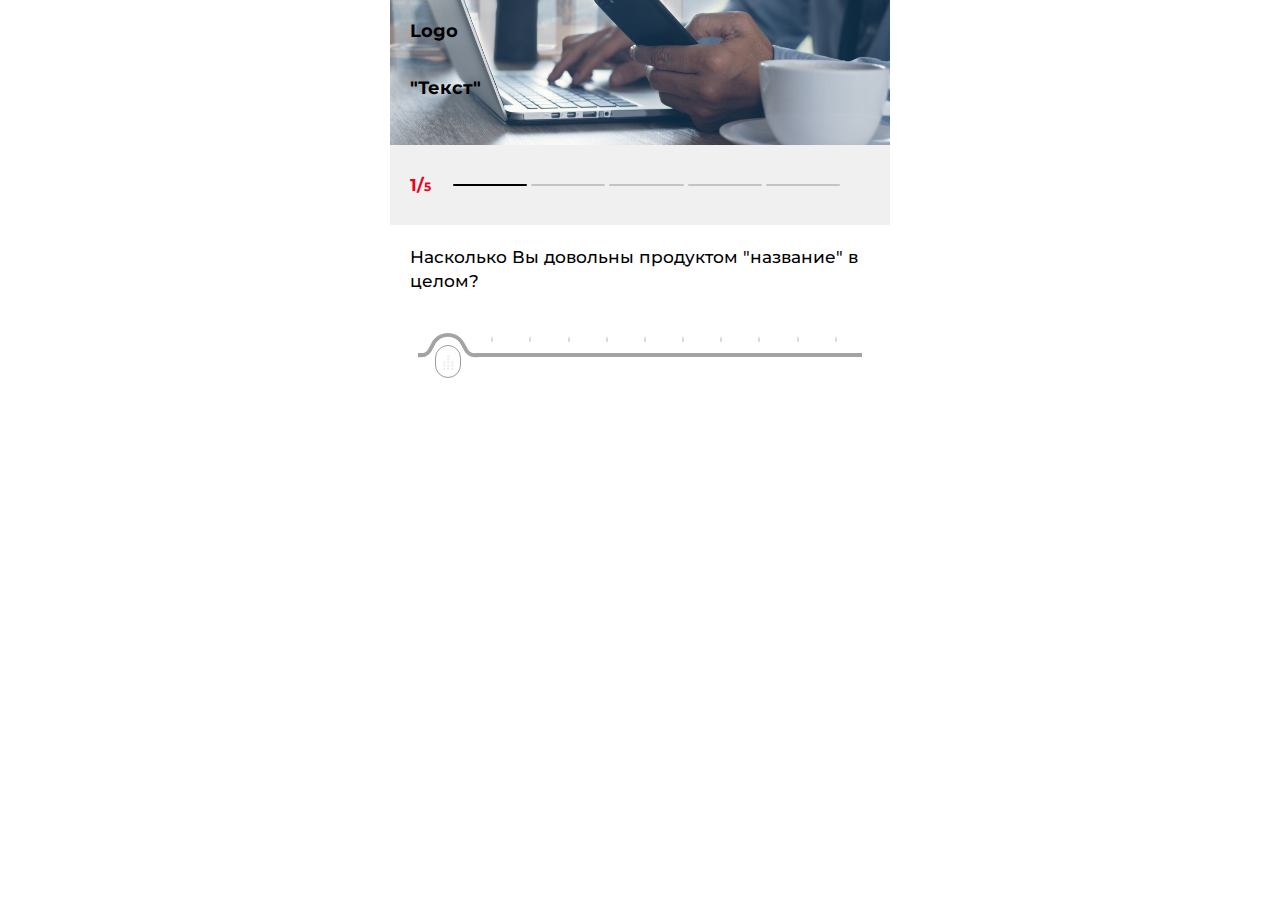
<file: index.html>
<!DOCTYPE html>
<html lang="en">

<head>
    <meta charset="UTF-8">
    <meta http-equiv="X-UA-Compatible" content="IE=edge">
    <!-- <meta name="viewport" content="width=device-width, initial-scale=1"> -->
    <meta name="viewport" content="width=device-width, initial-scale=1.0, maximum-scale=1.0, user-scalable=0" />
    <link rel="stylesheet" href="./style/range-style.css?ver=1.1.7">
    <link rel="stylesheet" href="./style/style.css?ver=1.4.8">
    <script src="https://code.jquery.com/jquery-3.6.0.min.js"
        integrity="sha256-/xUj+3OJU5yExlq6GSYGSHk7tPXikynS7ogEvDej/m4=" crossorigin="anonymous"></script>
    <title>Document</title>
</head>

<body>
    <div class="survey-container" id="survey-container">
        <div class="header">
            <div class="logo">
               <span>Logo</span>
            </div>
            <div class="header-txt">
                <!-- <p><span class="upper">Название <span class="no-wrapp">про<span class="txt-line">дукта</span></span></span></p> -->
                <p>"Текст"</p>
            </div>
        </div>
        <form action="thanks_page.html" id="main-form">
            <div class="q-box-0">
                <div class="q-markering-container">
                    <div class="q-number-box">
                        <div class="q-number">
                            <span class="big-number">1/</span><span class="small-number">5</span>
                        </div>
                        <div class="marker-container">
                            <div class="marker active"></div>
                            <div class="marker"></div>
                            <div class="marker"></div>
                            <div class="marker"></div>
                            <div class="marker"></div>
                            <div class="marker" style="display: none;"></div>
                        </div>
                    </div>
                </div>
                <div class="white-bg">
                    <div class="main-question-wrapper">
                        <p class="main-question">Насколько Вы довольны продуктом "название"
                            в целом?</p>
                    </div>
                    <div class="range-container">
                        <img class="range-curve" src="./img/svg_url2.svg" alt="">
                        <div class="range-wrap" id="range-wrapp-1">
                            <div class="points-box" id="points-box"></div>
                            <div class="point-marcking-wrapper">
                                <div class="point-marck active-mark">
                                    <img src="./img/marckingEllipse.svg" alt="">
                                </div>
                                <div class="point-marck">
                                    <img src="./img/marckingEllipse.svg" alt="">
                                </div>
                                <div class="point-marck">
                                    <img src="./img/marckingEllipse.svg" alt="">
                                </div>
                                <div class="point-marck">
                                    <img src="./img/marckingEllipse.svg" alt="">
                                </div>
                                <div class="point-marck">
                                    <img src="./img/marckingEllipse.svg" alt="">
                                </div>
                                <div class="point-marck">
                                    <img src="./img/marckingEllipse.svg" alt="">
                                </div>
                                <div class="point-marck">
                                    <img src="./img/marckingEllipse.svg" alt="">
                                </div>
                                <div class="point-marck">
                                    <img src="./img/marckingEllipse.svg" alt="">
                                </div>
                                <div class="point-marck">
                                    <img src="./img/marckingEllipse.svg" alt="">
                                </div>
                                <div class="point-marck">
                                    <img src="./img/marckingEllipse.svg" alt="">
                                </div>
                                <div class="point-marck">
                                    <img src="./img/marckingEllipse.svg" alt="">
                                </div>
                            </div>
                            <!-- Ticks (lines) over slider -->
                            <div class="ticks" id="tickContainer">
                            </div>
                            <!-- Range value inside of range thumb -->
                            <div class="range-value" id="rangeValue">
                                <div class="dots">
                                    <img src="./img/dots.svg" alt="">
                                </div>
                            </div>
                            <!-- Range itself -->
                            <input id="range" class="input-el" type="range" min="0" max="10" value="0.1" step="0.1">
                        </div>
                        <p class="range-error">Выберите, пожалуйста, причину предыдущей оценки</p>
                        <div class="help-message-wrapper">
                            <div class="help-txt hidden-help" style="display: none;">
                                <div class="help-icon first-range-help">
                                    <i class="hand first-range-hand"></i>
                                    <div class="arrow-left">
                                        <svg version="1.1" xmlns="http://www.w3.org/2000/svg"
                                            xmlns:xlink="http://www.w3.org/1999/xlink" x="0px" y="0px"
                                            viewBox="0 0 17 30" style="enable-background:new 0 0 17 30;"
                                            xml:space="preserve">
                                            <style type="text/css">
                                                .l-arrow {
                                                    fill: none;
                                                    stroke: #B0AFAD;
                                                    stroke-width: 1.5;
                                                    stroke-linejoin: bevel;
                                                    stroke-miterlimit: 10;
                                                }
                                            </style>
                                            <polyline class="l-arrow" points="16.1,28.9 1.5,15 16.2,1.4 " />
                                        </svg>
                                    </div>
                                    <div class="arrow-right">
                                        <div class="arrow-line"></div>
                                        <svg version="1.1" xmlns="http://www.w3.org/2000/svg"
                                            xmlns:xlink="http://www.w3.org/1999/xlink" x="0px" y="0px"
                                            viewBox="0 0 17 31" style="enable-background:new 0 0 17 31;"
                                            xml:space="preserve">
                                            <style type="text/css">
                                                .r-arrow {
                                                    fill: none;
                                                    stroke: #B0AFAD;
                                                    stroke-width: 1.5;
                                                    stroke-linejoin: bevel;
                                                    stroke-miterlimit: 10;
                                                }
                                            </style>
                                            <polyline class="r-arrow" points="1.7,28.9 16.2,15 1.5,1.4 " />
                                        </svg>
                                    </div>
                                </div>
                                <span class="first-range-help-txt" style="display: none;">нажмите или проведите по шкале
                                    вправо
                                    или
                                    влево</span>
                            </div>
                        </div>
                    </div>
                </div>
            </div>
            <div class="survey-subquestions-container">
                <div class="q-box q-box-1">
                    <div class="q-markering-container">
                        <div class="q-number-box">
                            <div class="q-number">
                                <span class="big-number">2/</span><span class="small-number">5</span>
                            </div>
                            <div class="marker-container">
                                <div class="marker active"></div>
                                <div class="marker active"></div>
                                <div class="marker"></div>
                                <div class="marker"></div>
                                <div class="marker"></div>
                                <!-- <div class="marker"></div> -->
                            </div>
                        </div>
                    </div>
                    <div class="white-bg">
                        <div class="main-question-wrapper">
                            <p class="main-question">Насколько легко пользоваться продуктом "название"?
                            </p>
                        </div>
                        <div class="range-container">
                            <div class="range-wrap" id="range-wrapp-2">
                                <div class="points-box" id="points-box2"></div>
                                <div class="point-marcking-wrapper">
                                    <div class="point-marck active-mark">
                                        <img src="./img/marckingEllipse.svg" alt="">
                                    </div>
                                    <div class="point-marck">
                                        <img src="./img/marckingEllipse.svg" alt="">
                                    </div>
                                    <div class="point-marck">
                                        <img src="./img/marckingEllipse.svg" alt="">
                                    </div>
                                    <div class="point-marck">
                                        <img src="./img/marckingEllipse.svg" alt="">
                                    </div>
                                    <div class="point-marck">
                                        <img src="./img/marckingEllipse.svg" alt="">
                                    </div>
                                    <div class="point-marck">
                                        <img src="./img/marckingEllipse.svg" alt="">
                                    </div>
                                    <div class="point-marck">
                                        <img src="./img/marckingEllipse.svg" alt="">
                                    </div>
                                    <div class="point-marck">
                                        <img src="./img/marckingEllipse.svg" alt="">
                                    </div>
                                    <div class="point-marck">
                                        <img src="./img/marckingEllipse.svg" alt="">
                                    </div>
                                    <div class="point-marck">
                                        <img src="./img/marckingEllipse.svg" alt="">
                                    </div>
                                    <div class="point-marck">
                                        <img src="./img/marckingEllipse.svg" alt="">
                                    </div>
                                </div>
                                <!-- Ticks (lines) over slider -->
                                <div class="ticks" id="tickContainer2">
                                </div>
                                <!-- Range value inside of range thumb -->
                                <div class="range-value" id="rangeValue2">
                                    <div class="dots">
                                        <img src="./img/dots.svg" alt="">
                                    </div>
                                </div>
                                <!-- Range itself -->
                                <input id="range2" class="input-el" type="range" min="0" max="10" value="0.1"
                                    step="0.1">
                            </div>
                            <p class="range-error">Пожалуйста, выберите ответ</p>
                        </div>
                    </div>
                </div>
                <div class="q-box q-box-2">
                    <div class="q-markering-container">
                        <div class="q-number-box">
                            <div class="q-number">
                                <span class="big-number">3/</span><span class="small-number">5</span>
                            </div>
                            <div class="marker-container">
                                <div class="marker active"></div>
                                <div class="marker active"></div>
                                <div class="marker active"></div>
                                <div class="marker"></div>
                                <div class="marker"></div>
                                <!-- <div class="marker"></div> -->
                            </div>
                        </div>
                    </div>
                    <div class="white-bg">
                        <div class="main-question-wrapper">
                            <p class="main-question">Оцените понятность тарифов и условий обслуживания</p>
                        </div>
                        <div class="range-container">
                            <div class="range-wrap" id="range-wrapp-3">
                                <div class="points-box" id="points-box3"></div>
                                <div class="point-marcking-wrapper">
                                    <div class="point-marck active-mark">
                                        <img src="./img/marckingEllipse.svg" alt="">
                                    </div>
                                    <div class="point-marck">
                                        <img src="./img/marckingEllipse.svg" alt="">
                                    </div>
                                    <div class="point-marck">
                                        <img src="./img/marckingEllipse.svg" alt="">
                                    </div>
                                    <div class="point-marck">
                                        <img src="./img/marckingEllipse.svg" alt="">
                                    </div>
                                    <div class="point-marck">
                                        <img src="./img/marckingEllipse.svg" alt="">
                                    </div>
                                    <div class="point-marck">
                                        <img src="./img/marckingEllipse.svg" alt="">
                                    </div>
                                    <div class="point-marck">
                                        <img src="./img/marckingEllipse.svg" alt="">
                                    </div>
                                    <div class="point-marck">
                                        <img src="./img/marckingEllipse.svg" alt="">
                                    </div>
                                    <div class="point-marck">
                                        <img src="./img/marckingEllipse.svg" alt="">
                                    </div>
                                    <div class="point-marck">
                                        <img src="./img/marckingEllipse.svg" alt="">
                                    </div>
                                    <div class="point-marck">
                                        <img src="./img/marckingEllipse.svg" alt="">
                                    </div>
                                </div>
                                <!-- Ticks (lines) over slider -->
                                <div class="ticks" id="tickContainer3">
                                </div>
                                <!-- Range value inside of range thumb -->
                                <div class="range-value" id="rangeValue3">
                                    <div class="dots">
                                        <img src="./img/dots.svg" alt="">
                                    </div>
                                </div>
                                <!-- Range itself -->
                                <input id="range3" class="input-el" type="range" min="0" max="10" value="0.1"
                                    step="0.1">
                            </div>
                        </div>
                    </div>
                    <p class="range-error">Пожалуйста, выберите ответ</p>
                    <div class="additional-answers-wrapper additional-answers3">
                        <p class="additional-answers-text"></p>
                        <div class="additional-answers-box r3-answers">
                            <div class="additional-answer-el">
                                <input type="checkbox" class="q-input q-3-input" value="" data-name="q-2-1"
                                    name="f_sub[]" id="q-2-1" data-reqired="">
                                <label for="q-2-1">
                                    <div class="answer-el">
                                        <div class="icon-box">

                                        </div>
                                        <div class="answer-txt">
                                        </div>
                                    </div>
                                </label>
                            </div>
                            <div class="additional-answer-el">
                                <input type="checkbox" class="q-input q-3-input" value="" data-name="q-2-1"
                                    name="f_sub[]" id="q-2-2" data-reqired="">
                                <label for="q-2-2">
                                    <div class="answer-el">
                                        <div class="icon-box">

                                        </div>
                                        <div class="answer-txt">
                                        </div>
                                    </div>
                                </label>
                            </div>
                            <div class="additional-answer-el">
                                <input type="checkbox" class="q-input q-3-input" value="" data-name="q-2-1"
                                    name="f_sub[]" id="q-2-3" data-reqired="">
                                <label for="q-2-3">
                                    <div class="answer-el">
                                        <div class="icon-box">

                                        </div>
                                        <div class="answer-txt">
                                        </div>
                                    </div>
                                </label>
                            </div>
                        </div>
                        <p class="error">Выберите, пожалуйста, причину предыдущей оценки </p>
                    </div>
                </div>
                <div class="q-box q-box-3">
                    <div class="q-markering-container">
                        <div class="q-number-box">
                            <div class="q-number">
                                <span class="big-number">4/</span><span class="small-number">5</span>
                            </div>
                            <div class="marker-container">
                                <div class="marker active"></div>
                                <div class="marker active"></div>
                                <div class="marker active"></div>
                                <div class="marker active"></div>
                                <div class="marker"></div>
                                <!-- <div class="marker"></div> -->
                            </div>
                        </div>
                    </div>
                    <div class="white-bg">
                        <div class="main-question-wrapper">
                            <p class="main-question">Оцените достаточность и понятность информации(функционала) в
                                мобильном банке</p>
                        </div>
                        <div class="range-container">
                            <div class="range-wrap" id="range-wrapp-4">
                                <div class="points-box" id="points-box4"></div>
                                <div class="point-marcking-wrapper">
                                    <div class="point-marck active-mark">
                                        <img src="./img/marckingEllipse.svg" alt="">
                                    </div>
                                    <div class="point-marck">
                                        <img src="./img/marckingEllipse.svg" alt="">
                                    </div>
                                    <div class="point-marck">
                                        <img src="./img/marckingEllipse.svg" alt="">
                                    </div>
                                    <div class="point-marck">
                                        <img src="./img/marckingEllipse.svg" alt="">
                                    </div>
                                    <div class="point-marck">
                                        <img src="./img/marckingEllipse.svg" alt="">
                                    </div>
                                    <div class="point-marck">
                                        <img src="./img/marckingEllipse.svg" alt="">
                                    </div>
                                    <div class="point-marck">
                                        <img src="./img/marckingEllipse.svg" alt="">
                                    </div>
                                    <div class="point-marck">
                                        <img src="./img/marckingEllipse.svg" alt="">
                                    </div>
                                    <div class="point-marck">
                                        <img src="./img/marckingEllipse.svg" alt="">
                                    </div>
                                    <div class="point-marck">
                                        <img src="./img/marckingEllipse.svg" alt="">
                                    </div>
                                    <div class="point-marck">
                                        <img src="./img/marckingEllipse.svg" alt="">
                                    </div>
                                </div>
                                <!-- Ticks (lines) over slider -->
                                <div class="ticks" id="tickContainer4">
                                </div>
                                <!-- Range value inside of range thumb -->
                                <div class="range-value" id="rangeValue4">
                                    <div class="dots">
                                        <img src="./img/dots.svg" alt="">
                                    </div>
                                </div>
                                <!-- Range itself -->
                                <input id="range4" class="input-el" type="range" min="0" max="10" value="0.1"
                                    step="0.1">
                            </div>
                        </div>
                    </div>
                    <p class="range-error">Пожалуйста, выберите ответ</p>
                    <div class="additional-answers-wrapper additional-answers4">
                        <p class="additional-answers-text"></p>
                        <div class="additional-answers-box r4-answers">
                            <div class="additional-answer-el">
                                <input type="checkbox" class="q-input q-4-input" value="" data-name="q-3-1"
                                    name="f_sub[]" id="q-3-1" data-reqired="">
                                <label for="q-3-1">
                                    <div class="answer-el">
                                        <div class="icon-box">

                                        </div>
                                        <div class="answer-txt">
                                        </div>
                                    </div>
                                </label>
                            </div>
                            <div class="additional-answer-el">
                                <input type="checkbox" class="q-input q-4-input" value="" data-name="q-3-1"
                                    name="f_sub[]" id="q-3-2" data-reqired="">
                                <label for="q-3-2">
                                    <div class="answer-el">
                                        <div class="icon-box">

                                        </div>
                                        <div class="answer-txt">
                                        </div>
                                    </div>
                                </label>
                            </div>
                            <div class="additional-answer-el">
                                <input type="checkbox" class="q-input q-4-input" value="" data-name="q-3-1"
                                    name="f_sub[]" id="q-3-3" data-reqired="">
                                <label for="q-3-3">
                                    <div class="answer-el">
                                        <div class="icon-box">

                                        </div>
                                        <div class="answer-txt">
                                        </div>
                                    </div>
                                </label>
                            </div>
                            <div class="additional-answer-el">
                                <input type="checkbox" class="q-input q-4-input" value="" data-name="q-3-1"
                                    name="f_sub[]" id="q-3-4" data-reqired="">
                                <label for="q-3-4">
                                    <div class="answer-el">
                                        <div class="icon-box">

                                        </div>
                                        <div class="answer-txt">
                                        </div>
                                    </div>
                                </label>
                            </div>
                            <div class="additional-answer-el">
                                <input type="checkbox" class="q-input q-4-input" value="" data-name="q-3-1"
                                    name="f_sub[]" id="q-3-5" data-reqired="">
                                <label for="q-3-5">
                                    <div class="answer-el">
                                        <div class="icon-box">

                                        </div>
                                        <div class="answer-txt">
                                        </div>
                                    </div>
                                </label>
                            </div>
                            <div class="additional-answer-el">
                                <input type="checkbox" class="q-input q-4-input" value="" data-name="q-3-1"
                                    name="f_sub[]" id="q-3-6" data-reqired="">
                                <label for="q-3-6">
                                    <div class="answer-el">
                                        <div class="icon-box">

                                        </div>
                                        <div class="answer-txt">
                                        </div>
                                    </div>
                                </label>
                            </div>
                        </div>
                        <p class="error">Выберите, пожалуйста, причину предыдущей оценки </p>
                    </div>
                </div>
                <div class="q-box q-box-4">
                    <div class="q-markering-container">
                        <div class="q-number-box">
                            <div class="q-number">
                                <span class="big-number">5/</span><span class="small-number">5</span>
                            </div>
                            <div class="marker-container">
                                <div class="marker active"></div>
                                <div class="marker active"></div>
                                <div class="marker active"></div>
                                <div class="marker active"></div>
                                <div class="marker active"></div>
                                <!-- <div class="marker active"></div> -->
                            </div>
                            <div class="last-q last-q-5">
                                <img src="./img/check.svg" alt="">
                            </div>
                        </div>
                    </div>
                    <div class="main-question-wrapper">
                        <p class="main-question"><span class="red">Оставьте Ваш комментарий.</span> <br>
                            Ваше мнение очень важно для нас!</p>
                        <div class="comment-wrapper">
                            <i class="comment-icon"></i>
                            <textarea class="comment required-comment" name="step_o_desc"
                                placeholder="Оставить комментарий" style="padding-left: 20px;"></textarea>
                            <div class="char-counter-box">Ограничение количества символов в комментарии: <span
                                    class="no-wrap"><span id="charCount">0</span> из 1000</span></div>
                        </div>
                    </div>
                </div>
                <!-- <div class="q-box q-box-5">
                    <div class="q-markering-container">
                        <div class="q-number-box">
                            <div class="q-number">
                                <span class="big-number">6/</span><span class="small-number">6</span>
                            </div>
                            <div class="marker-container">
                                <div class="marker active"></div>
                                <div class="marker active"></div>
                                <div class="marker active"></div>
                                <div class="marker active"></div>
                                <div class="marker active"></div>
                                <div class="marker active"></div>
                            </div>
                            <div class="last-q last-q-6">
                                <img src="./img/check.svg" alt="">
                            </div>
                        </div>
                        <p class="call-txt">Можем ли мы связаться с Вами по номеру телефона для более подробного
                            обсуждения Ваших ответов?</p>
                        <div class="flex-box">
                            <div class="answer-wrapper">
                                <input type="radio" class="answer" value="Да" name="d-1" id="d-1">
                                <label class="answer-label answer-yes" for="d-1">
                                    <img src="./img/ellipse-big.svg" class="ellipse ellipse-big" alt="">
                                    <img src="./img/ellipse-small-red.svg" class="ellipse ellipse-smll" alt="">
                                    <div class="digit">
                                        <span>Да</span>
                                    </div>
                                </label>
                            </div>
                            <div class="answer-wrapper">
                                <input type="radio" class="answer" value="Нет" name="d-1" id="d-2">
                                <label class="answer-label answer-no" for="d-2">
                                    <img src="./img/ellipse-big.svg" class="ellipse ellipse-big" alt="">
                                    <img src="./img/ellipse-small-red.svg" class="ellipse ellipse-smll" alt="">
                                    <div class="digit">
                                        <span>Нет</span>
                                    </div>
                                </label>
                            </div>
                        </div>
                    </div>
                </div> -->
                <div class="btn-wrapper">
                    <div class="button-overlay">
                        <button class="submit-btn" type="submit">
                            <span>Отправить</span>
                        </button>
                    </div>
                </div>
            </div>
        </form>
    </div>
    <script src="./script/range.js?ver=1.4.7"></script>
    <script>
        history.pushState(null, null, location.href);
        history.back();
        history.forward();
        window.onpopstate = function () {
            history.go(1);
        };

        let activity = 0;

        $('#range').on('click', () => {
            activity = 1;
            $('.hidden-help').hide();
        })
        $('#range').on('mousedown', () => {
            activity = 1;
            $('.hidden-help').hide();
        })
        $('#range').on('touchstart', () => {
            activity = 1;
            $('.hidden-help').hide();
        })

        /* Hint position*/
        function hintPosition() {
            let offset = $('#range').offset();
            let hintPosition = offset.left + 35;
            $('.help-message-wrapper').css('left', hintPosition);
            $('.help-txt span').css('font-size', '9px');
        }

        if ($(window).width() <= 502 && $(window).width() > 350) {
            hintPosition();
            console.log('1')
        }
        if ($(window).width() < 350) {
            hintPosition();
            $('.help-txt span').css('font-size', '8px');
            console.log('2')
        }
        if ($(window).width() > 502) {
            $('.help-message-wrapper').css('left', '41px');
        }

        $(window).resize(function () {
            if ($(window).width() <= 502) {
                hintPosition();
            } else {
                $('.help-message-wrapper').css('left', '41px');
            }
        });

        function showHintNoActivity() {
            if (activity == 0) {
                $('.hidden-help').fadeIn();
                $('.first-range-help-txt').fadeIn();
                $('.first-range-help .arrow-right').addClass('active-arrow');
                $('.first-range-help .arrow-line').css('width', '24px');
                $('.first-range-help').css('background', '#e60028');
                $('.first-range-help .hand').addClass('hand-active');
            } else {
                return false;
            }
        }
        setTimeout(showHintNoActivity, 2000);

        $('.answer').on('change', function () {
            if ($(this).is(':checked')) {
                $('.ellipse').hide();
                $(this).parents('.answer-wrapper').find('.ellipse').fadeIn(500);
                $('.worker-wrapper').fadeIn(500);
                $('#range1').fadeIn(500);
            }
        });

        /* Textarea settings */

        $(".comment").on("focus", function () {
            $(this).attr('placeholder', '');
            $('.comment-icon').fadeOut();
            $('.comment').css({
                'padding-left': '0',
                'line-height': '17px'

            });
        });

        $(".comment").on("focusout", function () {
            if ($(this).val() == '') {
                $(this).attr('placeholder', 'Оставить комментарий');
                $('.comment-icon').fadeIn();
                $('.comment').css({
                    'padding-left': '20px',
                    'line-height': '37px'
                });
            }
        });


        const characters_Limit = 1000;
        $('.comment').keyup(function () {
            if ($(this).val().length > characters_Limit) {
                $(this).val($(this).val().substr(0, characters_Limit));

            }
            $('#charCount').text(this.value.replace(/{.*}/g, '').length);
        });

        /*Show hide 6 question*/
        // $('.input-el').on('change', function () {
        //     console.log('lastRangChanged:', lastRangChanged);

        //     if (range1Indecator == 0 || range2Indecator == 0 || range3Indecator == 0 || range4Indecator == 0) {
        //         $('.small-number').text('6');
        //         $(".marker-container .marker:last-child").show();
        //         $('.marker').css('width', '16%');
        //         $('.q-box-5').show();
        //         $('.answer').prop("checked", false);
        //         $('.ellipse').hide();
        //         $('.q-box-4 .marker:last-child').removeClass('active');
        //     } else {
        //         $('.small-number').text('5');
        //         $(".marker-container .marker:last-child").hide();
        //         $('.marker').css('width', '19%');
        //         $('.q-box-5').hide();
        //         $('.q-box-4 .marker:last-child').addClass('active');
        //     }


        //     if (range1Indecator == 0 && lastRangChanged == 1 || range2Indecator == 0 && lastRangChanged == 1 ||
        //         range3Indecator == 0 && lastRangChanged == 1 ||
        //         range4Indecator == 0 && lastRangChanged == 1) {
        //         $('.q-box-5').show();
        //         $('.small-number').text('6');
        //         $('.last-q-5').hide();
        //     } else {
        //         $('.q-box-5').hide();
        //         $('.last-q-5').show();
        //     }

        // });

        /* Validation */
        let form = document.getElementById('main-form');

        form.addEventListener('submit', function (e) {
            e.preventDefault();
            let el = document.querySelectorAll('[data-reqired]');
            console.log(el);
            let erroreArrayElemnts = [];

            for (let i = 0; i < el.length; i++) {
                if (el[i].tagName === 'INPUT') {
                    let name = el[i].getAttribute('data-name');
                    console.log(name);

                    if (document.querySelectorAll('[data-name=' + name + ']:checked').length === 0) {
                        erroreArrayElemnts.push(el[i]);
                        $(el[i]).on('click', function () {
                            $(this).parents('.additional-answers-wrapper').find('.error').hide();
                        });
                        $(el[i]).parents('.additional-answers-wrapper').find('.error').show();
                    }
                }
            }
            let scrollEl = erroreArrayElemnts[0];
            if (erroreArrayElemnts.length > 0) {
                $('html, body').animate({
                    scrollTop: $(scrollEl).parents('div').offset().top - 200
                }, 1000);
            }
            if (erroreArrayElemnts.length == 0) {
                form.submit();
            }
        });




        /*Scroll to questions settings are here*/

        let myScroll = true;
        let timeOut = null;
        let scrollTimeOut = null;
        let pageLoadScroll = true;
        $(function () {
            if (pageLoadScroll == true) {
                $('html, body').animate({
                    scrollTop: $('.header').offset().top
                }, 700);
            }
        });

        let radio4Changing = 0;
        let radio2Changing = 0;

        // $('.q-2-input').on('change', function () {
        //     myScroll = true;
        //     $('.q-box-2').fadeIn();
        //     if (myScroll == true) {
        //         function scrollToQ3() {
        //             let nextPosition = $('.q-box-2').offset().top;
        //             $('html, body').animate({
        //                 scrollTop: nextPosition
        //             }, 500);
        //         }
        //         clearTimeout(timeOut);
        //         timeOut = setTimeout(scrollToQ3, 4000);
        //     } else {
        //         return
        //     }
        // });


        $('.q-3-input').on('change', function () {
            $('.q-box-3').fadeIn();
            myScroll = true;
            if (radio4Changing == 0) {
                let haightSum = $('.header').innerHeight() + $('.q-box-0').innerHeight() + $('.q-box-1')
                    .innerHeight() + $('.q-box-2').innerHeight();
                $('#survey-container').css('min-height', `calc(${haightSum + 20}px + 100vh)`);
            }

            if (myScroll == true) {
                function scrollToQ4() {

                    let nextPosition = $('.q-box-3').offset().top;
                    $('html, body').animate({
                        scrollTop: nextPosition
                    }, 500);
                }
                clearTimeout(timeOut);
                timeOut = setTimeout(scrollToQ4, 4000);
            } else {
                clearTimeout(timeOut);
            }
        });


        $('.q-4-input').on('change', function () {
            $('.q-box-4').fadeIn();
            radio4Changing = 1;
            myScroll = true;
            // let haightSum = $('.header').innerHeight() + $('.q-box-0').innerHeight() + $('.q-box-1').innerHeight() + $('.q-box-2').innerHeight() + $('.q-box-3').innerHeight() + 40;
            // $('#survey-container').css('min-height', `calc(${haightSum}px + 100vh)`);
            if (myScroll == true) {
                function scrollToQ5() {

                    let nextPosition = $('.q-box-4').offset().top;
                    $('html, body').animate({
                        scrollTop: nextPosition
                    }, 500);
                }
                clearTimeout(timeOut);
                timeOut = setTimeout(scrollToQ5, 4000);
            } else {
                clearTimeout(timeOut);
            }
        });

        window.addEventListener("scroll", (e) => {
            myScroll = false;
            clearTimeout(timeOut);

            function returnScrollState() {
                myScroll = true;
            }
            scrollTimeOut = setTimeout(returnScrollState, 1000);
        });
    </script>
</body>

</html>
</file>
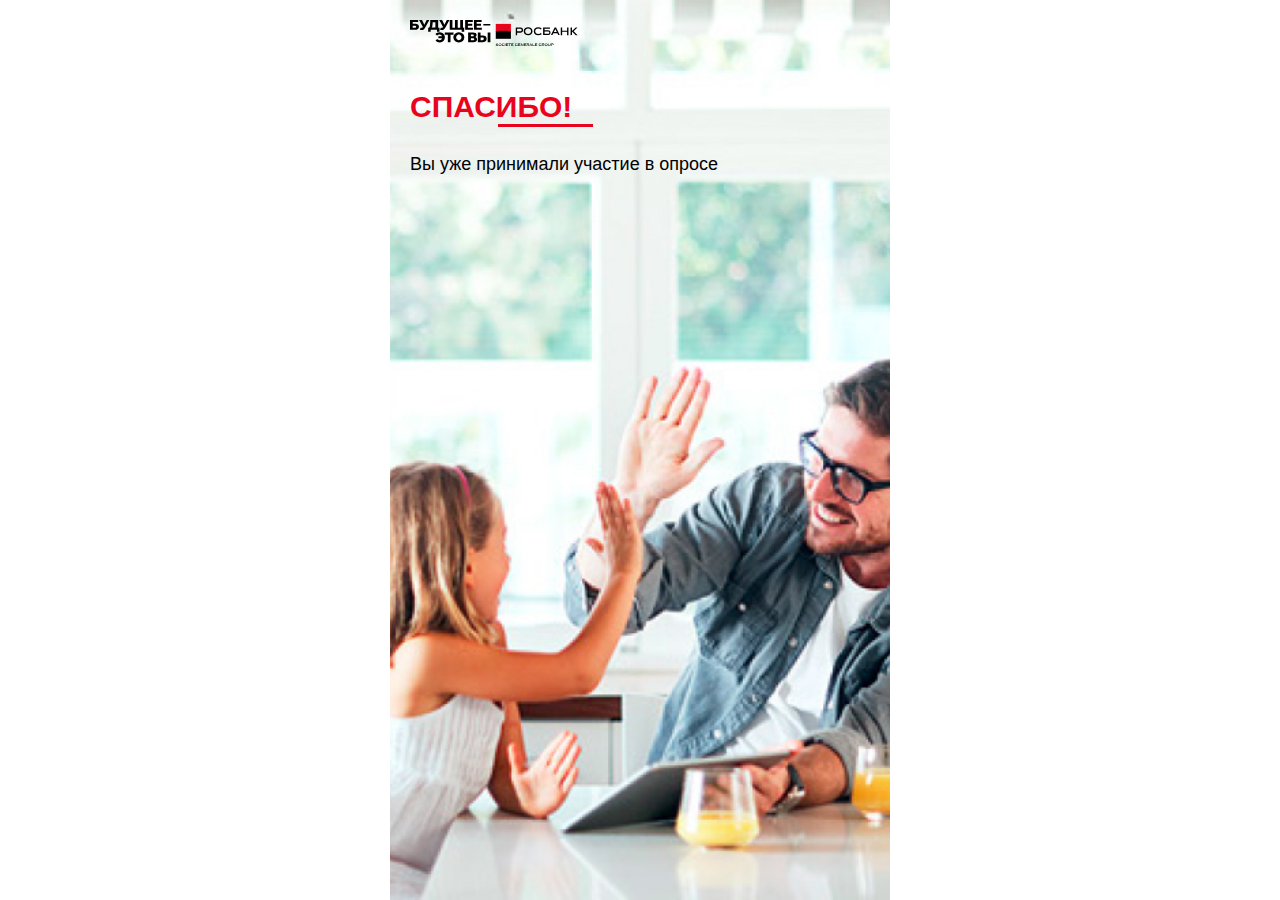
<file: passedSurvey.html.html>
<!DOCTYPE html>
<html lang="en">

<head>
    <meta charset="UTF-8">
    <meta http-equiv="X-UA-Compatible" content="IE=edge">
    <meta name="viewport" content="width=device-width, initial-scale=1.0, maximum-scale=1.0, user-scalable=0" />
    <link rel="stylesheet" href="./style/style.css">
    <title>Document</title>
</head>

<body>
    <div class="end-wrapper">
        <div class="header">
            <img class="logo" src="./img/logo.svg" alt="logo">
        </div>
        <div class="thx-txt-box">
            <p class="thx-txt"><span class="no-wrapp">СПАС<span class="line">ИБО!</span></span></p>
            <p class="thx-subtext">Вы уже принимали участие в опросе</p>
        </div>
    </div>
</body>
<script>
    history.pushState(null, null, location.href);
    history.back();
    history.forward();
    window.onpopstate = function () {
        history.go(1);
    };
</script>

</html>
</file>
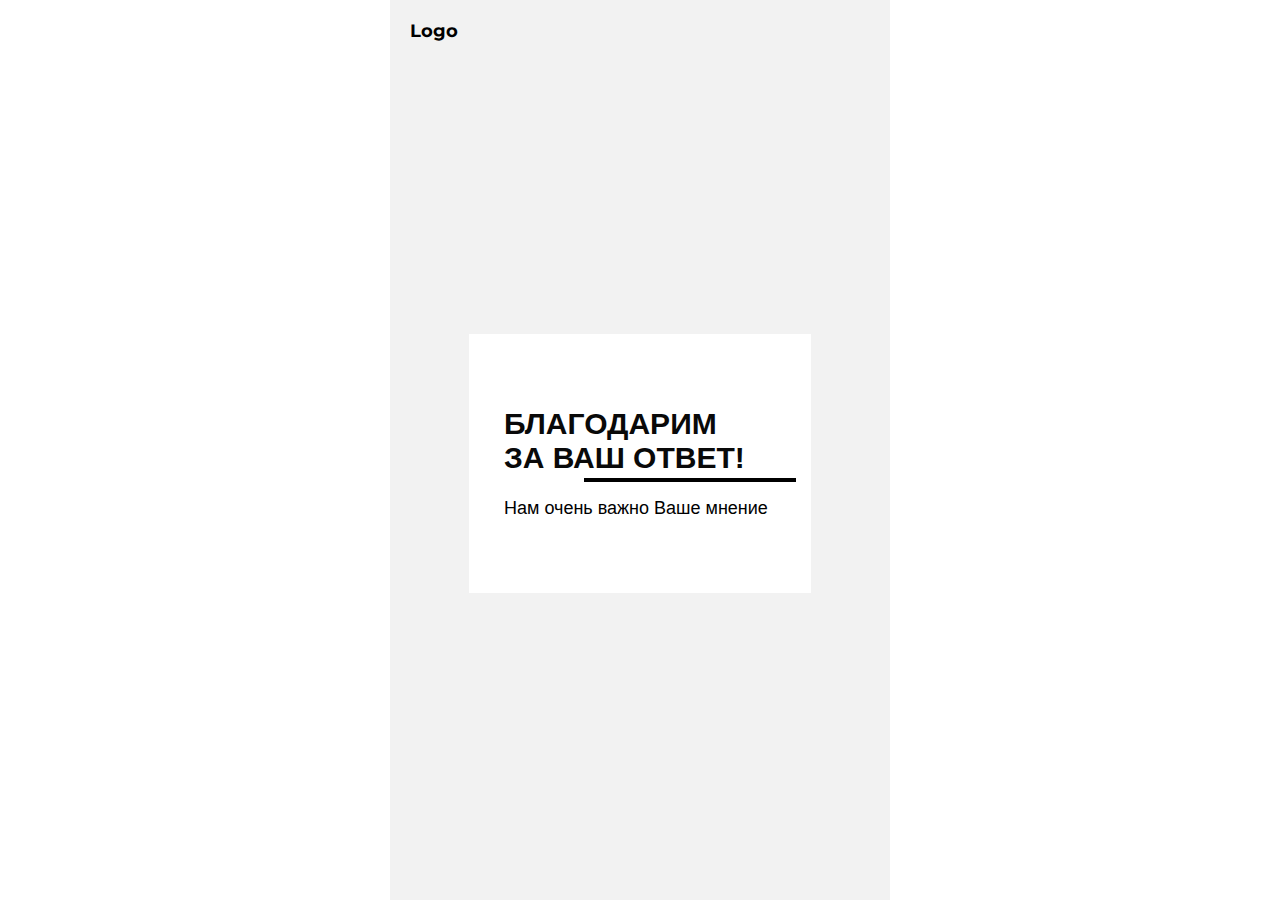
<file: thanks_page.html>
<!DOCTYPE html>
<html lang="en">
<head>
    <meta charset="UTF-8">
    <meta http-equiv="X-UA-Compatible" content="IE=edge">
    <meta name="viewport" content="width=device-width, initial-scale=1.0">
    <title>Благодарим за Ваш ответ!</title>
    <link rel="stylesheet" href="./style/thanks.css">
    <script src="https://code.jquery.com/jquery-3.4.0.min.js"></script>
</head>
<body>
    <div class="thanks-main-container">
        <div class="logo">
           <span>Logo</span>
        </div>
        <div class="thanks-container">
            <div class="thanks-block">
                <div class="thanks-text">
                    <div class="top-text">
                        Благодарим<br>
                        за Ваш ответ!
                    </div>
                    <div class="btm-text">
                        Нам очень важно Ваше мнение 
                    </div>
                </div>
            </div>
        </div>
    </div>
    <script>
        history.pushState(null, null, location.href);
        history.back();
        history.forward();
        window.onpopstate = function () {
        history.go(1);
        };
    </script>
    <script src="./script/thanks.js"></script>
</body>
</html>
</file>
<file: style/range-style.css>
.range-wrap {
  width: 80%;
  margin: 30px auto 0px auto;
  position: relative;
  /* --svg: url("data:image/svg+xml;utf8, <svg xmlns='http://www.w3.org/2000/svg' viewBox='0 0 66 28' preserveAspectRatio='none' ><path d='M32.9499 4.33333C27.0073 4.33333 21.5581 7.63892 18.8126 12.9092L14.9989 20.2302C12.805 24.4418 8.45044 27.0833 3.70164 27.0833H0.5V22.75H3.70164C6.83499 22.75 9.70819 21.0071 11.1558 18.2282L14.9695 10.9072C18.4613 4.2042 25.3919 0 32.9499 0C40.4058 0 47.26 4.09245 50.7971 10.656L54.8632 18.2013C56.3731 21.0031 59.2989 22.75 62.4816 22.75H65.5V27.0833H62.4816C57.7053 27.0833 53.3144 24.4617 51.0485 20.257L46.9824 12.7117C44.2014 7.55106 38.8121 4.33333 32.9499 4.33333Z' fill='white' stroke-width='4'/></svg>") var(--p, 0) 0; */
}

.range-container {
  padding: 0 10px;
  background: #fff;
  position: relative;
}

.points-box {
  width: 10px;
  font-size: 18px;
  font-weight: 500;
  position: absolute;
  top: -25px;
  opacity: 0;
}

.point-marcking-wrapper {
  display: flex;
  justify-content: space-around;
  position: absolute;
  left: 0px;
  right: -36px;
  top: -6px;
}

.point-marck {
  width: 2px;
  position: relative;
  right: 13px;
}

.active-mark {
  opacity: 0;
}

.range-error {
  color: #E8041E;
  font-weight: 600;
  font-size: 14px;
  padding-bottom: 20px;
  display: none;
}


/* Styling of ticks (lines) over the range */
.ticks {
  /* control the width of the curve */
  --sw: 60px;
  position: absolute;
  left: -30px;
  right: -30px;
  height: 50px;
  /* -webkit-mask: var(--svg) /var(--sw) 25px, linear-gradient(to right, #fff calc(50% - var(--sw)/2 + 7px), transparent 0 calc(50% + var(--sw)/2 - 2px), #fff 0) right var(--p) top 20px/calc(200% - var(--sw)) 4px;
  -webkit-mask-repeat: no-repeat; */
  background: #a3a3a3;
  z-index: 999;
}

.range-curve {
  display: none !important;
}

#tickContainer4 {
  top: 1px;
}


/* Styling the range */
input[type=range] {
  --sw: 100px;
  /* control the width of the curve */
  -webkit-appearance: none;
  appearance: none;
  margin: 10px 24px 20px -52px;
  padding: 0 20px;
  width: 138%;
  height: 60px;
  outline: none;
  background: transparent;
  position: relative;
  bottom: 13px;
  z-index: 999999999;
}

/* Range track */
input[type=range]::-webkit-slider-runnable-track {
  width: 100%;
  height: 50px;
  cursor: pointer;
  border-radius: 25px;
}

input[type=range]::-moz-range-track {
  width: 100%;
  height: 50px;
  cursor: pointer;
  border-radius: 25px;
}

/* Range thumb */
input[type=range]::-webkit-slider-thumb {
  height: 50px;
  width: 50px;
  -webkit-appearance: none;
  appearance: none;
  border-radius: 20px;
  cursor: pointer;
  opacity: 0;
}

input[type=range]::-moz-range-thumb {
  height: 50px;
  width: 50px;
  appearance: none;
  border-radius: 50%;
  cursor: pointer;
  opacity: 0;
}

/* Range value (label) inside of range thumb */
.range-value {
  width: 26px;
  height: 33px;
  line-height: 50px;
  text-align: center;
  color: #fff;
  background: #ffffff;
  border: 1px solid #999999;
  font-size: 18px;
  position: absolute;
  top: 12px;
  border-radius: 20px;
  user-select: none;
  pointer-events: none;
  transform: translateX(-50%);
}

.dots {
  position: relative;
}

.dots img {
  width: 11px;
  position: absolute;
  top: 9px;
  right: 6px;
}

@media (max-width: 420px) {
  #tickContainer4 {
    top: 0px;
  }
}

@media (min-width: 430px) {
  input[type=range] {
    width: 128%;
  }
}
</file>
<file: style/style.css>
@charset "UTF-8";
@import url("https://fonts.googleapis.com/css2?family=Montserrat:wght@400;500;700&display=swap");
* {
  margin: 0;
  padding: 0;
  -webkit-box-sizing: border-box;
          box-sizing: border-box;
}

.error {
  color: #E8041E;
  font-weight: 600;
  font-size: 12px;
  font-style: italic;
  padding: 0 0 20px 20px;
  display: none;
}

.red {
  color: #E8041E;
}

.white-bg {
  background: #fff;
}

.no-wrapp {
  white-space: nowrap;
}

.txt-line {
  position: relative;
}

.txt-line::before {
  content: '';
  position: absolute;
  top: 25px;
  left: 1px;
  width: 230%;
  height: 3px;
  background: #000;
}

.line {
  position: relative;
}

.line2 {
  position: relative;
}

.line::before {
  content: '';
  position: absolute;
  top: 34px;
  left: 2px;
  width: 125%;
  height: 3px;
  background: #E9041E;
}

.line2::before {
  content: '';
  position: absolute;
  top: 34px;
  width: 125%;
  height: 3px;
  background: #E9041E;
}

body {
  font-family: 'Montserrat', sans-serif;
}

body .help-message-wrapper {
  position: absolute;
  left: 0;
  top: 8px;
  left: 41px;
  width: 100%;
}

body .help-message-wrapper .help-txt {
  width: 100%;
  display: -webkit-box;
  display: -ms-flexbox;
  display: flex;
  -webkit-box-align: center;
      -ms-flex-align: center;
          align-items: center;
  margin-top: 20px;
  position: relative;
}

body .help-message-wrapper .help-txt .help-icon {
  width: 15px;
  height: 15px;
  border-radius: 50%;
  background: #ff7381;
  -webkit-transition: .5s;
  transition: .5s;
  position: relative;
  margin-left: 10px;
}

body .help-message-wrapper .help-txt .help-icon .arrow-left {
  width: 10px;
  height: 20px;
  position: absolute;
  left: -14px;
  top: -2px;
  display: none;
}

body .help-message-wrapper .help-txt .help-icon .arrow-right {
  width: 10px;
  height: 20px;
  position: absolute;
  right: -14px;
  top: -2px;
}

body .help-message-wrapper .help-txt .help-icon .arrow-right .arrow-line {
  width: 0px;
  height: 2px;
  background: #000;
  position: absolute;
  top: 8px;
  left: -15px;
  -webkit-transition: 0.2s;
  transition: 0.2s;
}

body .help-message-wrapper .help-txt .help-icon .active-arrow {
  right: -30px;
  -webkit-transition: 0.5s;
  transition: 0.5s;
}

body .help-message-wrapper .help-txt .help-icon .active-arrow .r-arrow {
  stroke: #000 !important;
  -webkit-transition: 0.5s;
  transition: 0.5s;
}

body .help-message-wrapper .help-txt .help-icon .hand {
  position: absolute;
  display: block;
  width: 35px;
  height: 36px;
  background-image: url(../img/сursorNeaktive.svg);
  background-position: center;
  background-repeat: no-repeat;
  background-size: contain;
  left: -9px;
  top: 5px;
}

body .help-message-wrapper .help-txt .help-icon .hand-active {
  position: absolute;
  display: block;
  width: 30px;
  height: 36px;
  background-image: url(../img/cursor.svg);
  background-position: center;
  background-repeat: no-repeat;
  background-size: contain;
  left: -6px;
  top: 5px;
}

body .help-message-wrapper .help-txt span {
  width: 80%;
  border-radius: 30px;
  background: #e60028;
  padding: 5px 5px 5px 10px;
  color: #fff;
  font-size: 9px;
  min-width: 224px;
  max-width: 268px;
  margin-left: 40px;
  position: absolute;
  left: 20px;
}

body .survey-container {
  max-width: 100%;
  margin: 0 auto;
  overflow-x: hidden;
}

body .survey-container .header {
  padding: 20px 20px 46px 20px;
  background-image: url(../img/test-header2.jpg);
  background-size: cover;
  background-position: bottom 0px right 0px;
  background-repeat: no-repeat;
}

body .survey-container .header .logo {
  width: 160px;
}

body .survey-container .header .logo img {
  width: 100%;
}

body .survey-container .header .logo span {
  margin-top: 35px;
  font-weight: 700;
  font-size: 18px;
  max-width: 245px;
  color: #000;
  text-align: left;
}

body .survey-container .header .header-txt {
  margin-top: 35px;
  font-weight: 700;
  font-size: 18px;
  max-width: 245px;
  color: #000;
  text-align: left;
}

body .survey-container .header .header-txt .upper {
  text-transform: uppercase;
}

body .survey-container .q-markering-container {
  padding: 30px 20px;
  background: #F0F0F0;
}

body .survey-container .q-markering-container .q-number-box {
  display: -webkit-box;
  display: -ms-flexbox;
  display: flex;
  position: relative;
}

body .survey-container .q-markering-container .q-number-box .q-number {
  color: #E9041E;
  font-weight: 700;
}

body .survey-container .q-markering-container .q-number-box .q-number .big-number {
  font-size: 17px;
}

body .survey-container .q-markering-container .q-number-box .q-number .small-number {
  font-size: 12px;
}

body .survey-container .q-markering-container .q-number-box .marker-container {
  display: -webkit-box;
  display: -ms-flexbox;
  display: flex;
  -ms-flex-pack: distribute;
      justify-content: space-around;
  -webkit-box-align: center;
      -ms-flex-align: center;
          align-items: center;
  width: 85%;
  margin-left: 20px;
}

body .survey-container .q-markering-container .q-number-box .marker-container .marker {
  width: 19%;
  height: 2px;
  background: #C4C4C4;
  border-radius: 2px;
}

body .survey-container .q-markering-container .q-number-box .marker-container .active {
  background: #000000;
}

body .survey-container .q-markering-container .q-number-box .last-q {
  width: 15px;
  height: 15px;
  border-radius: 50%;
  background: #000;
  position: absolute;
  right: 0;
  top: 3px;
}

body .survey-container .q-markering-container .q-number-box .last-q img {
  display: block;
  margin: 0 auto;
  width: 8px;
  margin-top: 4px;
}

body .survey-container .q-markering-container .call-txt {
  font-size: 16px;
  font-weight: 500;
  color: #000;
  margin-top: 20px;
}

body .survey-container .q-markering-container .flex-box {
  display: -webkit-box;
  display: -ms-flexbox;
  display: flex;
  -webkit-box-pack: justify;
      -ms-flex-pack: justify;
          justify-content: space-between;
  width: 37%;
  margin: 50px auto;
}

body .survey-container .q-markering-container .flex-box .answer-wrapper {
  width: 42px;
  height: 42px;
}

body .survey-container .q-markering-container .flex-box .answer-wrapper .answer {
  display: none;
  opacity: 0;
}

body .survey-container .q-markering-container .flex-box .answer-wrapper .answer-label {
  cursor: pointer;
  position: relative;
}

body .survey-container .q-markering-container .flex-box .answer-wrapper .answer-label .digit {
  width: 42px;
  min-width: 42px;
  height: 42px;
  min-height: 42px;
  line-height: 42px;
  border: solid 1px #000;
  text-align: center;
  border-radius: 50%;
  -webkit-transition: 0.5s;
  transition: 0.5s;
  font-size: 14px;
  color: #000;
  position: relative;
  z-index: 999;
}

body .survey-container .q-markering-container .flex-box .answer-wrapper .answer-label .ellipse {
  position: absolute;
  display: none;
}

body .survey-container .q-markering-container .flex-box .answer-wrapper .answer-label .ellipse-smll {
  top: -11px;
  left: -11px;
}

body .survey-container .q-markering-container .flex-box .answer-wrapper .answer-label .ellipse-big {
  top: -54px;
  left: -58px;
}

body .survey-container .q-markering-container .flex-box .answer-wrapper input[type='radio']:checked + label .digit {
  color: #fff;
}

body .survey-container .q-markering-container .flex-box .answer-wrapper input[type='radio']:checked + .answer-yes .digit {
  background: #000;
}

body .survey-container .q-markering-container .flex-box .answer-wrapper input[type='radio']:checked + .answer-no .digit {
  background: #000;
}

body .survey-container .main-question-wrapper {
  padding: 20px 20px 10px 20px;
  background: #fff;
}

body .survey-container .main-question-wrapper .main-question {
  font-size: 17px;
  font-weight: 500;
  line-height: 24px;
}

body .survey-container .main-question-wrapper .comment-wrapper {
  margin-top: 50px;
  position: relative;
}

body .survey-container .main-question-wrapper .comment-wrapper .comment-icon {
  width: 15px;
  height: 15px;
  position: absolute;
  top: 10px;
  left: 1px;
  background-image: url(../img/comment-icon.svg);
  background-size: cover;
  background-position: center;
  background-repeat: no-repeat;
}

body .survey-container .main-question-wrapper .comment-wrapper .comment {
  outline: none;
  border: none;
  border-bottom: 1px solid #807d7d;
  font-size: 14px;
  color: #5A5959;
  width: 100%;
  background-color: transparent;
  max-width: 530px;
  height: 70px;
  resize: none;
  overflow: auto;
  border-radius: 0;
  overflow: -moz-hidden-unscrollable;
  padding-left: 20px;
  line-height: 37px;
}

body .survey-container .main-question-wrapper .comment-wrapper .char-counter-box {
  font-size: 12px;
  color: #5A5959;
  width: -webkit-fit-content;
  width: -moz-fit-content;
  width: fit-content;
  margin-left: auto;
}

body .survey-container .survey-subquestions-container .q-box {
  display: none;
}

body .survey-container .survey-subquestions-container .btn-wrapper {
  padding: 50px 0px 50px 0px;
  display: -webkit-box;
  display: -ms-flexbox;
  display: flex;
  -webkit-box-pack: center;
      -ms-flex-pack: center;
          justify-content: center;
  background: #F0F0F0;
  display: none;
}

body .survey-container .survey-subquestions-container .btn-wrapper .button-overlay {
  overflow: hidden;
  border-radius: 27px;
}

body .survey-container .survey-subquestions-container .btn-wrapper .button-overlay .submit-btn {
  font-size: 17px;
  background-color: transparent;
  border: 2px solid #e60028;
  border-radius: 27px;
  outline: none;
  color: #282423;
  font-weight: 600;
  position: relative;
  cursor: pointer;
  margin: 0;
  padding: 12px 50px;
  overflow: hidden;
  font-family: 'Montserrat', sans-serif;
}

body .survey-container .survey-subquestions-container .btn-wrapper .button-overlay .submit-btn span {
  position: relative;
  z-index: 99;
}

body .survey-container .survey-subquestions-container .btn-wrapper .button-overlay .submit-btn::after {
  content: '';
  position: absolute;
  background: #e60028;
  -webkit-transition: all 0.3s;
  transition: all 0.3s;
  left: -23%;
  top: -7px;
  bottom: 0px;
  -webkit-transform: skew(-27deg);
          transform: skew(-27deg);
  -webkit-transition-duration: 0.6s;
          transition-duration: 0.6s;
  -webkit-transform-origin: top left;
          transform-origin: top left;
  width: 0;
}

body .survey-container .survey-subquestions-container .btn-wrapper .button-overlay .submit-btn:hover {
  color: #fff;
  background: #e60028;
  -webkit-transition: 1s;
  transition: 1s;
}

body .survey-container .survey-subquestions-container .btn-wrapper .button-overlay .submit-btn:hover:after {
  height: 145%;
  width: 135%;
}

body .survey-container .survey-subquestions-container .additional-answers-wrapper {
  background: #F0F0F0;
  display: none;
}

body .survey-container .survey-subquestions-container .additional-answers-wrapper .additional-answers-text {
  color: #171717;
  font-size: 16px;
  font-weight: 500;
  padding-top: 20px;
  padding-left: 20px;
}

body .survey-container .survey-subquestions-container .additional-answers-wrapper .additional-answers-box {
  display: -webkit-box;
  display: -ms-flexbox;
  display: flex;
  -webkit-box-pack: start;
      -ms-flex-pack: start;
          justify-content: flex-start;
  -ms-flex-wrap: wrap;
      flex-wrap: wrap;
  margin-bottom: 20px;
}

body .survey-container .survey-subquestions-container .additional-answers-wrapper .additional-answers-box .additional-answer-el {
  margin: 20px;
  width: calc(29% - 20px);
  min-width: calc(29% - 20px);
  min-height: 90px;
}

body .survey-container .survey-subquestions-container .additional-answers-wrapper .additional-answers-box .additional-answer-el label {
  display: block;
  width: 100%;
  height: 100%;
}

body .survey-container .survey-subquestions-container .additional-answers-wrapper .additional-answers-box .additional-answer-el .answer-el {
  padding: 10px 4px;
  background: #fff;
  -webkit-transition: -webkit-transform 1s;
  transition: -webkit-transform 1s;
  transition: transform 1s;
  transition: transform 1s, -webkit-transform 1s;
  -webkit-transform-style: preserve-3d;
          transform-style: preserve-3d;
  cursor: pointer;
  width: 100%;
  height: 100%;
}

body .survey-container .survey-subquestions-container .additional-answers-wrapper .additional-answers-box .additional-answer-el .answer-el .icon-box {
  margin: 0 auto;
  background-repeat: no-repeat;
}

body .survey-container .survey-subquestions-container .additional-answers-wrapper .additional-answers-box .additional-answer-el .answer-el .answer-txt {
  margin: 10px auto 0px auto;
  text-align: center;
  font-size: 11px;
}

body .survey-container .survey-subquestions-container .additional-answers-wrapper .additional-answers-box .additional-answer-el input {
  display: none;
  opacity: 0;
  visibility: hidden;
}

body .survey-container .survey-subquestions-container .additional-answers-wrapper .additional-answers-box .additional-answer-el input[type='checkbox']:checked + label .answer-el {
  -webkit-transform: rotateY(360deg);
          transform: rotateY(360deg);
  background: #E9041E;
}

body .survey-container .survey-subquestions-container .additional-answers-wrapper .additional-answers-box .additional-answer-el input[type='checkbox']:checked + label .answer-txt {
  color: #fff;
}

body .survey-container .survey-subquestions-container .additional-answers-wrapper .additional-answers-box .additional-answer-el input[type='checkbox']:checked + label .r2-changed-icon-st1-0 {
  background-image: url(../img/range2-icons/active/resume.svg) !important;
}

body .survey-container .survey-subquestions-container .additional-answers-wrapper .additional-answers-box .additional-answer-el input[type='checkbox']:checked + label .r2-changed-icon-st1-1 {
  background-image: url(../img/range2-icons/active/files.svg) !important;
}

body .survey-container .survey-subquestions-container .additional-answers-wrapper .additional-answers-box .additional-answer-el input[type='checkbox']:checked + label .r2-changed-icon-st1-2 {
  background-image: url(../img/range2-icons/active/clock.svg) !important;
}

body .survey-container .survey-subquestions-container .additional-answers-wrapper .additional-answers-box .additional-answer-el input[type='checkbox']:checked + label .r2-changed-icon-st1-3 {
  background-image: url(../img/range2-icons/active/bad-review.svg) !important;
}

body .survey-container .survey-subquestions-container .additional-answers-wrapper .additional-answers-box .additional-answer-el input[type='checkbox']:checked + label .r2-changed-icon-st1-4 {
  background-image: url(../img/range2-icons/active/help.svg) !important;
}

body .survey-container .survey-subquestions-container .additional-answers-wrapper .additional-answers-box .additional-answer-el input[type='checkbox']:checked + label .r2-changed-icon-st2-0 {
  background-image: url(../img/range2-icons/active/resume.svg) !important;
}

body .survey-container .survey-subquestions-container .additional-answers-wrapper .additional-answers-box .additional-answer-el input[type='checkbox']:checked + label .r2-changed-icon-st2-1 {
  background-image: url(../img/range2-icons/active/files.svg) !important;
}

body .survey-container .survey-subquestions-container .additional-answers-wrapper .additional-answers-box .additional-answer-el input[type='checkbox']:checked + label .r2-changed-icon-st2-2 {
  background-image: url(../img/range2-icons/active/clock.svg) !important;
}

body .survey-container .survey-subquestions-container .additional-answers-wrapper .additional-answers-box .additional-answer-el input[type='checkbox']:checked + label .r2-changed-icon-st2-3 {
  background-image: url(../img/range2-icons/active/bad-review.svg) !important;
}

body .survey-container .survey-subquestions-container .additional-answers-wrapper .additional-answers-box .additional-answer-el input[type='checkbox']:checked + label .r2-changed-icon-st2-4 {
  background-image: url(../img/range2-icons/active/help.svg) !important;
}

body .survey-container .survey-subquestions-container .additional-answers-wrapper .additional-answers-box .additional-answer-el input[type='checkbox']:checked + label .r2-changed-icon-st3-0 {
  background-image: url(../img/range2-icons/active/resume.svg) !important;
}

body .survey-container .survey-subquestions-container .additional-answers-wrapper .additional-answers-box .additional-answer-el input[type='checkbox']:checked + label .r2-changed-icon-st3-1 {
  background-image: url(../img/range2-icons/active/files.svg) !important;
}

body .survey-container .survey-subquestions-container .additional-answers-wrapper .additional-answers-box .additional-answer-el input[type='checkbox']:checked + label .r2-changed-icon-st3-2 {
  background-image: url(../img/range2-icons/active/clock.svg) !important;
}

body .survey-container .survey-subquestions-container .additional-answers-wrapper .additional-answers-box .additional-answer-el input[type='checkbox']:checked + label .r2-changed-icon-st3-3 {
  background-image: url(../img/range2-icons/active/good-review.svg) !important;
}

body .survey-container .survey-subquestions-container .additional-answers-wrapper .additional-answers-box .additional-answer-el input[type='checkbox']:checked + label .r2-changed-icon-st3-4 {
  background-image: url(../img/range2-icons/active/help.svg) !important;
}

body .survey-container .survey-subquestions-container .additional-answers-wrapper .additional-answers-box .additional-answer-el input[type='checkbox']:checked + label .r3-changed-icon-st1-0 {
  background-image: url(../img/range3-icons/active/find.svg) !important;
}

body .survey-container .survey-subquestions-container .additional-answers-wrapper .additional-answers-box .additional-answer-el input[type='checkbox']:checked + label .r3-changed-icon-st1-1 {
  background-image: url(../img/range3-icons/active/speak.svg) !important;
}

body .survey-container .survey-subquestions-container .additional-answers-wrapper .additional-answers-box .additional-answer-el input[type='checkbox']:checked + label .r3-changed-icon-st1-2 {
  background-image: url(../img/range3-icons/active/zoom.svg) !important;
}

body .survey-container .survey-subquestions-container .additional-answers-wrapper .additional-answers-box .additional-answer-el input[type='checkbox']:checked + label .r3-changed-icon-st2-0 {
  background-image: url(../img/range3-icons/active/find.svg) !important;
}

body .survey-container .survey-subquestions-container .additional-answers-wrapper .additional-answers-box .additional-answer-el input[type='checkbox']:checked + label .r3-changed-icon-st2-1 {
  background-image: url(../img/range3-icons/active/speak.svg) !important;
}

body .survey-container .survey-subquestions-container .additional-answers-wrapper .additional-answers-box .additional-answer-el input[type='checkbox']:checked + label .r3-changed-icon-st2-2 {
  background-image: url(../img/range3-icons/active/zoom.svg) !important;
}

body .survey-container .survey-subquestions-container .additional-answers-wrapper .additional-answers-box .additional-answer-el input[type='checkbox']:checked + label .r3-changed-icon-st3-0 {
  background-image: url(../img/range3-icons/active/find.svg) !important;
}

body .survey-container .survey-subquestions-container .additional-answers-wrapper .additional-answers-box .additional-answer-el input[type='checkbox']:checked + label .r3-changed-icon-st3-1 {
  background-image: url(../img/range3-icons/active/speak.svg) !important;
}

body .survey-container .survey-subquestions-container .additional-answers-wrapper .additional-answers-box .additional-answer-el input[type='checkbox']:checked + label .r3-changed-icon-st3-2 {
  background-image: url(../img/range3-icons/active/zoom.svg) !important;
}

body .survey-container .survey-subquestions-container .additional-answers-wrapper .additional-answers-box .additional-answer-el input[type='checkbox']:checked + label .r4-changed-icon-st1-0 {
  background-image: url(../img/range4-icons/active/new/accounting.svg) !important;
}

body .survey-container .survey-subquestions-container .additional-answers-wrapper .additional-answers-box .additional-answer-el input[type='checkbox']:checked + label .r4-changed-icon-st1-1 {
  background-image: url(../img/range4-icons/active/new/send.svg) !important;
}

body .survey-container .survey-subquestions-container .additional-answers-wrapper .additional-answers-box .additional-answer-el input[type='checkbox']:checked + label .r4-changed-icon-st1-2 {
  background-image: url(../img/range4-icons/active/new/cashback_1.svg) !important;
}

body .survey-container .survey-subquestions-container .additional-answers-wrapper .additional-answers-box .additional-answer-el input[type='checkbox']:checked + label .r4-changed-icon-st1-3 {
  background-image: url(../img/range4-icons/active/new/rate.svg) !important;
}

body .survey-container .survey-subquestions-container .additional-answers-wrapper .additional-answers-box .additional-answer-el input[type='checkbox']:checked + label .r4-changed-icon-st1-4 {
  background-image: url(../img/range4-icons/active/new/hand.svg) !important;
}

body .survey-container .survey-subquestions-container .additional-answers-wrapper .additional-answers-box .additional-answer-el input[type='checkbox']:checked + label .r4-changed-icon-st1-5 {
  background-image: url(../img/range4-icons/active/new/conditions_active.svg) !important;
}

body .survey-container .survey-subquestions-container .additional-answers-wrapper .additional-answers-box .additional-answer-el input[type='checkbox']:checked + label .r4-changed-icon-st2-0 {
  background-image: url(../img/range4-icons/active/new/accounting.svg) !important;
}

body .survey-container .survey-subquestions-container .additional-answers-wrapper .additional-answers-box .additional-answer-el input[type='checkbox']:checked + label .r4-changed-icon-st2-1 {
  background-image: url(../img/range4-icons/active/new/send.svg) !important;
}

body .survey-container .survey-subquestions-container .additional-answers-wrapper .additional-answers-box .additional-answer-el input[type='checkbox']:checked + label .r4-changed-icon-st2-2 {
  background-image: url(../img/range4-icons/active/new/cashback_1.svg) !important;
}

body .survey-container .survey-subquestions-container .additional-answers-wrapper .additional-answers-box .additional-answer-el input[type='checkbox']:checked + label .r4-changed-icon-st2-3 {
  background-image: url(../img/range4-icons/active/new/rate.svg) !important;
}

body .survey-container .survey-subquestions-container .additional-answers-wrapper .additional-answers-box .additional-answer-el input[type='checkbox']:checked + label .r4-changed-icon-st2-4 {
  background-image: url(../img/range4-icons/active/new/hand.svg) !important;
}

body .survey-container .survey-subquestions-container .additional-answers-wrapper .additional-answers-box .additional-answer-el input[type='checkbox']:checked + label .r4-changed-icon-st2-5 {
  background-image: url(../img/range4-icons/active/new/conditions_active.svg) !important;
}

body .survey-container .survey-subquestions-container .additional-answers-wrapper .additional-answers-box .additional-answer-el input[type='checkbox']:checked + label .r4-changed-icon-st3-0 {
  background-image: url(../img/range4-icons/active/new/accounting.svg) !important;
}

body .survey-container .survey-subquestions-container .additional-answers-wrapper .additional-answers-box .additional-answer-el input[type='checkbox']:checked + label .r4-changed-icon-st3-1 {
  background-image: url(../img/range4-icons/active/new/send.svg) !important;
}

body .survey-container .survey-subquestions-container .additional-answers-wrapper .additional-answers-box .additional-answer-el input[type='checkbox']:checked + label .r4-changed-icon-st3-2 {
  background-image: url(../img/range4-icons/active/new/cashback_1.svg) !important;
}

body .survey-container .survey-subquestions-container .additional-answers-wrapper .additional-answers-box .additional-answer-el input[type='checkbox']:checked + label .r4-changed-icon-st3-3 {
  background-image: url(../img/range4-icons/active/new/rate.svg) !important;
}

body .survey-container .survey-subquestions-container .additional-answers-wrapper .additional-answers-box .additional-answer-el input[type='checkbox']:checked + label .r4-changed-icon-st3-4 {
  background-image: url(../img/range4-icons/active/new/hand.svg) !important;
}

body .survey-container .survey-subquestions-container .additional-answers-wrapper .additional-answers-box .additional-answer-el input[type='checkbox']:checked + label .r4-changed-icon-st3-5 {
  background-image: url(../img/range4-icons/active/new/conditions_active.svg) !important;
}

body .end-wrapper {
  max-width: 500px;
  margin: 0 auto;
  padding: 20px;
  position: fixed;
  top: 0;
  left: 0;
  right: 0;
  bottom: 0;
  background-image: url(../img/end-bg.jpg);
  background-position: center;
  background-size: cover;
  background-repeat: no-repeat;
}

body .end-wrapper .header {
  width: 200px;
}

body .end-wrapper .header .logo {
  width: 100%;
}

body .end-wrapper .thx-txt-box {
  font-family: Arial, sans-serif;
  margin-top: 40px;
}

body .end-wrapper .thx-txt-box .thx-txt {
  color: #E9041E;
  font-weight: 700;
  font-size: 30px;
  text-transform: uppercase;
}

body .end-wrapper .thx-txt-box .thx-subtext {
  font-weight: 400;
  color: #000;
  font-size: 18px;
  margin-top: 30px;
}

@media (min-width: 420px) {
  body .survey-container {
    width: 500px;
  }
  .txt-line::before {
    width: 200%;
  }
}

@media (max-width: 420px) {
  body .survey-container .header .header-txt {
    max-width: 200px;
    font-size: 17px;
  }
  body .survey-container .survey-subquestions-container .additional-answers-wrapper .additional-answers-box {
    padding: 10px;
  }
  body .survey-container .survey-subquestions-container .additional-answers-wrapper .additional-answers-box .additional-answer-el {
    margin: 13px 13px;
    width: calc(38% - 10px);
    min-width: 104px;
    max-width: 104px;
  }
  body .survey-container .main-question-wrapper .comment-wrapper .char-counter-box {
    margin: 0;
    font-size: 10px;
  }
  body .survey-container .main-question-wrapper .comment-wrapper .char-counter-box .no-wrap {
    white-space: nowrap;
  }
  body .survey-container .q-markering-container .flex-box {
    width: 60%;
  }
  body .survey-container .survey-subquestions-container .additional-answers-wrapper .additional-answers-box .additional-answer-el .answer-el .answer-txt {
    font-size: 10px;
  }
}

@media (max-width: 410px) {
  body .survey-container .survey-subquestions-container .additional-answers-wrapper .additional-answers-box .additional-answer-el {
    min-width: auto;
    width: calc(29% - 10px);
  }
}

@media (max-width: 389px) {
  body .survey-container .survey-subquestions-container .additional-answers-wrapper .additional-answers-box {
    -webkit-box-pack: justify;
        -ms-flex-pack: justify;
            justify-content: space-between;
  }
  body .survey-container .survey-subquestions-container .additional-answers-wrapper .additional-answers-box .additional-answer-el {
    min-width: 100px;
    width: calc(45% - 10px);
    max-width: calc(45% - 10px);
  }
}

@media (max-width: 444px) {
  body .survey-container .q-markering-container .q-number-box .last-q {
    right: -15px;
  }
}

@media (max-width: 340px) {
  body .survey-container .survey-subquestions-container .additional-answers-wrapper .additional-answers-box .additional-answer-el {
    width: calc(43% - 10px);
  }
}
/*# sourceMappingURL=style.css.map */
</file>
<file: style/thanks.css>
@import url("https://fonts.googleapis.com/css2?family=Montserrat:wght@400;500;700&display=swap");
* {
  -webkit-box-sizing: border-box;
          box-sizing: border-box;
}

.thanks-main-container {
  max-width: 500px;
  width: 100%;
  margin: 0 auto;
  min-height: 100vh;
  position: fixed;
  left: 50%;
  -webkit-transform: translateX(-50%);
          transform: translateX(-50%);
  bottom: 0;
  top: 0;
  overflow-y: auto;
  padding: 20px;
  -webkit-transition: all 0.5s ease-in;
  transition: all 0.5s ease-in;
}

.thanks-main-container.active {
  background: #F2F2F2;
}

.thanks-main-container.active .thanks-block {
  -webkit-transition: background-color .3s ease-out,border-color .3s ease-out;
  transition: background-color .3s ease-out,border-color .3s ease-out;
  background-color: #f2f2f2;
  border-color: transparent;
}

.thanks-main-container.active .thanks-block::before {
  -webkit-transition: -webkit-transform .4s .3s ease-out;
  transition: -webkit-transform .4s .3s ease-out;
  transition: transform .4s .3s ease-out;
  transition: transform .4s .3s ease-out, -webkit-transform .4s .3s ease-out;
  -webkit-transform: translateX(0) skew(-21deg);
  transform: translateX(0) skew(-21deg);
}

.thanks-main-container .logo {
  height: 28px;
  width: 187px;
}

.thanks-main-container .logo img {
  width: 100%;
}

.thanks-main-container .logo span {
  margin-top: 35px;
  font-weight: 700;
  font-size: 18px;
  max-width: 245px;
  color: #000;
  text-align: left;
  font-family: 'Montserrat', sans-serif;
}

.thanks-main-container .thanks-text {
  width: 100%;
  opacity: 0;
  -webkit-transition: opacity 0.5s ease-in;
  transition: opacity 0.5s ease-in;
  padding-left: 20px;
}

.thanks-main-container .thanks-text.shown {
  opacity: 1;
}

.thanks-main-container .thanks-block {
  width: 100%;
  min-height: 267px;
  display: -webkit-box;
  display: -ms-flexbox;
  display: flex;
  -webkit-box-align: center;
      -ms-flex-align: center;
          align-items: center;
  border: 4px solid #EC233A;
  padding: 15px;
  max-width: 350px;
  background: #fff;
  -webkit-transition: background-color .3s .4s ease-out, border-color .3s .4s ease-out;
  transition: background-color .3s .4s ease-out, border-color .3s .4s ease-out;
  background-color: #fff;
  position: relative;
  overflow: hidden;
}

.thanks-main-container .thanks-block::before {
  content: '';
  position: absolute;
  left: 0;
  top: 0;
  display: block;
  width: 140%;
  height: 101%;
  -webkit-transition: -webkit-transform .4s ease-out;
  transition: -webkit-transform .4s ease-out;
  transition: transform .4s ease-out;
  transition: transform .4s ease-out, -webkit-transform .4s ease-out;
  -webkit-transform: skew(-21deg) translateX(-100%);
  transform: skew(-21deg) translateX(-100%);
  -webkit-transform-origin: 0 0;
  transform-origin: 0 0;
  background-color: #fff;
}

.thanks-main-container .thanks-block .top-text {
  font-family: Arial;
  font-style: normal;
  font-weight: bold;
  font-size: 30px;
  line-height: 34px;
  text-transform: uppercase;
  color: #090909;
  padding-bottom: 22px;
  position: relative;
}

.thanks-main-container .thanks-block .top-text::after {
  content: " ";
  position: absolute;
  right: 0px;
  bottom: 15px;
  left: 80px;
  height: 4px;
  background: #000000;
}

.thanks-main-container .thanks-block .btm-text {
  font-family: Arial;
  font-style: normal;
  font-weight: normal;
  font-size: 18px;
  line-height: 124.49%;
  color: #000000;
  position: relative;
}

.thanks-main-container .thanks-container {
  height: calc(100% - 30px);
  display: -webkit-box;
  display: -ms-flexbox;
  display: flex;
  -webkit-box-align: center;
      -ms-flex-align: center;
          align-items: center;
  -webkit-box-pack: center;
      -ms-flex-pack: center;
          justify-content: center;
}
/*# sourceMappingURL=thanks.css.map */
</file>
